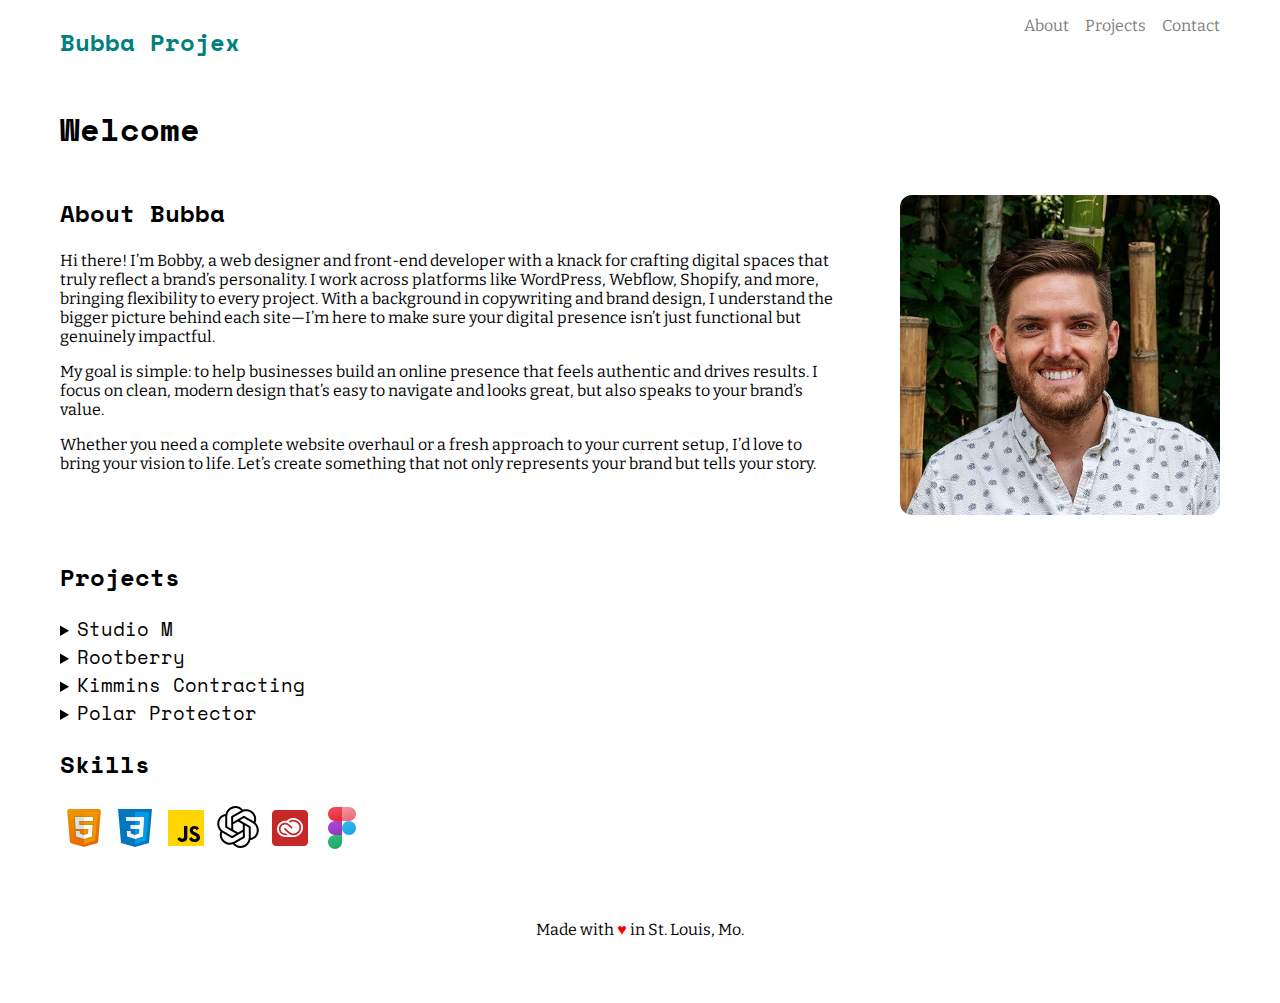
<file: index.html>
<!DOCTYPE html>
<html lang="en">

<head>
    <meta charset="UTF-8">
    <meta name="viewport" content="width=device-width, initial-scale=1.0">
    <title>Bubba Projex</title>
    <link rel="stylesheet" href="./styles.css">
    <link rel="preconnect" href="https://fonts.googleapis.com">
    <link rel="preconnect" href="https://fonts.gstatic.com" crossorigin>
    <link
        href="https://fonts.googleapis.com/css2?family=Bitter:ital,wght@0,100..900;1,100..900&family=Space+Mono:ital,wght@0,400;0,700;1,400;1,700&display=swap"
        rel="stylesheet">
</head>

<body>
    <section id="nav">
        <div class="nav">
            <a href="../BubbaProjex/index.html">
                <p class="logo">Bubba Projex</p>
            </a>
            <div class="nav-menu">
                <ul>
                    <li><a href="#about">About</a></li>
                    <li><a href="#projects">Projects</a></li>
                    <li><a href="./contact.html">Contact</a></li>
                </ul>
            </div>
        </div>
    </section>
    <main>
        <section id="about">
            <h1>Welcome</h1>
            <div class="about-wrapper">
                <div class="about-text">
                    <h2>About Bubba</h2>
                    <p>Hi there! I’m Bobby, a web designer and front-end developer with a knack for crafting digital
                        spaces that truly reflect a brand’s personality. I work across platforms like WordPress,
                        Webflow, Shopify, and more, bringing flexibility to every project. With a background in
                        copywriting and brand design, I understand the bigger picture behind each site—I’m here to make
                        sure your digital presence isn’t just functional but genuinely impactful.</p>
                    <p>My goal is simple: to help businesses build an online presence that feels authentic and drives
                        results. I focus on clean, modern design that’s easy to navigate and looks great, but also
                        speaks to your brand’s value.</p>
                    <p>Whether you need a complete website overhaul or a fresh approach to your current setup, I’d love
                        to bring your vision to life. Let’s create something that not only represents your brand but
                        tells your story.</p>
                </div>
                <div class="about-img">
                    <img src="./resources/images/60338642_10213821861482996_7983947593098985472_n.jpg"
                        alt="Bubba of Bubba Projex">
                </div>
            </div>

        </section>
        <section id="projects">
            <h2>Projects</h2>
            <details class="project color-green">
                <summary class="project-title">
                    <h3>Studio M</h3>
                </summary>
                <div class="details-content">
                    <img src="./resources/images/StudioM.png" alt="What's New Landing Page for Spring/Summer 2023"
                    class="project-image" />
                    <p class="project-description">
                    A landing page I designed and built to feature Studio M's new and featured products for Sping/Summer
                    2023.
                    </p>
                </div>
                
            </details>
            <details class="project color-orange">
                <summary class="project-title">
                    <h3>Rootberry</h3>
                </summary>
                <div class="details-content"><img src="./resources/images/Rootberry.png" alt="Rootberry's Foodservice Solutions Landing Page"
                    class="project-image" />
                    <p class="project-description">
                    A landing page I designed and built to showcase Rootberry's new foodservice offerings.
                    </p>
                </div>
                
            </details>
            <details class="project color-red">
                <summary class="project-title">
                    <h3>Kimmins Contracting</h3>
                </summary>
                <div class="details-content">
                    <img src="./resources/images/Kimmins.png" alt="Website for Tampa, Florida-based Kimmins Contracting"
                    class="project-image" />
                    <p class="project-description">
                    A revitalized digital home for Tampa's premier design-build contracting firm.
                    </p>
                </div>
                
            </details>
            <details class="project color-blue">
                <summary class="project-title">
                    <h3>Polar Protector</h3>
                </summary>
                <div class="details-content">
                    <img src="./resources/images/PolarProtector.png"
                    alt="eCommerce website for Polar Protector stock tank covers and stock tank accessories"
                    class="project-image" />
                    <p class="project-description">
                    eCommerce website for Polar Protector stock tank covers and stock tank accessories
                    </p>
                </div>
            </details>
        </section>
        <section id="skills">
            <h2>Skills</h2>
            <div class="skills-wrapper">
                <img src="./resources/images/icons8-html5.svg" alt="HTML5" class="skill">
                <img src="./resources/images/icons8-css.svg" alt="CSS" class="skill">
                <img src="./resources/images/icons8-javascript.svg" alt="JavaScript" class="skill">
                <img src="./resources/images/icons8-chatgpt.svg" alt="AI" class="skill">
                <img src="./resources/images/icons8-adobe-creative-cloud.svg" alt="Adobe" class="skill">
                <img src="./resources/images/icons8-figma.svg" alt="Figma" class="skill">
            </div>
        </section>
<!-- Form to be added later 
        <section id="contact">
            <form action=""></form>
            <h2>Contact</h2>
            <h3>Interested in working together? Fill out the form below</h3>
            <input type="text">
        </section>

-->
    </main>
    <footer>
        Made with <span class="heart">♥</span> in St. Louis, Mo.
    </footer>
 <script src="./script.js">
        
    </script>
</body>

</html>
</file>
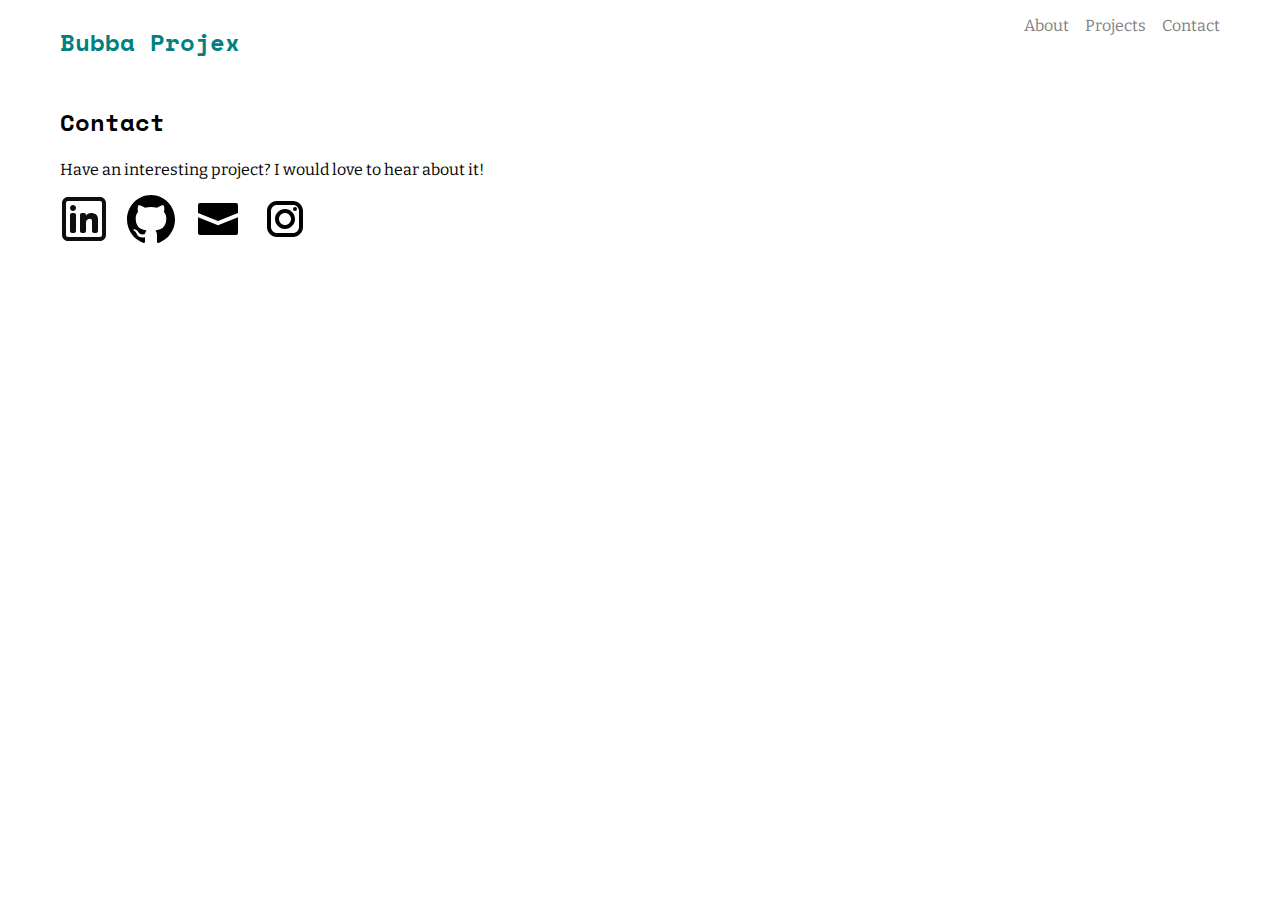
<file: contact.html>
<!DOCTYPE html>
<html lang="en">
<head>
    <meta charset="UTF-8">
    <meta name="viewport" content="width=device-width, initial-scale=1.0">
    <link rel="stylesheet" href="./styles.css">
    <link rel="preconnect" href="https://fonts.googleapis.com">
    <link rel="preconnect" href="https://fonts.gstatic.com" crossorigin>
    <link
        href="https://fonts.googleapis.com/css2?family=Bitter:ital,wght@0,100..900;1,100..900&family=Space+Mono:ital,wght@0,400;0,700;1,400;1,700&display=swap"
        rel="stylesheet">
</head>
    <title>Contact</title>
</head>
<body>
    <section id="nav">
        <div class="nav">
            <a href="../BubbaProjex/">
                <p class="logo">Bubba Projex</p>
            </a>
            <div class="nav-menu">
                <ul>
                    <li><a href="./index.html#about">About</a></li>
                    <li><a href="./index.html#projects">Projects</a></li>
                    <li><a href="./contact.html">Contact</a></li>
                </ul>
            </div>
        </div>
    </section>
    <section id="contact">
        <div class="contact-wrapper">
            <h2>Contact</h2>
            <p>Have an interesting project? I would love to hear about it!</p>
            <div class="social-wrapper">
                <a href="https://www.linkedin.com/in/bobby-schindler-63b56331/" target="_blank"><img src="./resources/images/linkedin-svgrepo-com.svg" alt="linkedin" class="social"></a>
                <a href="https://github.com/bobby-schindler" target="_blank"><img src="./resources/images/github-142-svgrepo-com.svg" alt="GitHub" class="social"></a>
                <a href="mailto:bschindler19@gmail.com"><img src="./resources/images/email-svgrepo-com.svg" alt="email" class="social"></a>
                <a href="https://www.instagram.com/bobsandweave/" target="_blank"><img src="./resources/images/icons8-instagram.svg" alt="instagram" class="social"></a>
            </div>
        </div>
    </section>
</body>
</html>
</file>
<file: styles.css>
:root {
    interpolate-size: allow-keywords;
}

html {
    scroll-behavior: smooth;
  }

body {
    font-family: 'Bitter', serif;
    font-weight: 400;
    margin: 0 2rem;
    transition: background-color 200ms ease-in;
}

section {
    max-width: 1160px;
    margin: 0 auto;
}

h1, h2, h3, h4, h5, h6 {
    font-family: "Space Mono", monospace;
}


/* Nav Menu */


.nav {
    display: flex;
    justify-content: space-between;
}
.nav a {
    text-decoration: none;
}
.nav-menu ul li a {
    text-decoration: none;
    color: grey;
}
.nav-menu ul {
    display: flex;
}
.nav-menu ul li {
    list-style: none;
    padding-left: 1rem;
}
.logo {
    font-family: 'Space Mono', monospace;
    font-size: 24px;
    font-weight: 700;
    color: teal;
}


/* About Section */


.about-wrapper {
    display: flex;
    justify-content: space-between;
}
.about-text {
    padding-right: 4rem;
}
.about-img img{
    max-height: 20rem;
    margin: .83em 0;
    font-size: 1.5em;
    border-radius: .75rem;
}


/* Projects Section */


details {
    cursor: pointer;
}


.details-content {
    padding: 1rem 0;
    font-style: italic;
    font-size: .9rem;
    opacity: 0;
    max-height: 0;
    overflow: hidden;
    transition: max-height 350ms ease-out, opacity 350ms ease-out;
}


summary {
    list-style-image: url(https://s3-us-west-2.amazonaws.com/s.cdpn.io/3/right-arrow.svg);
}
.project-title h3 {
    display: inline;
    font-weight: 400;
  }
.project-image {
    width: 50%;
    border-radius: .75rem;
    box-shadow:
    0 1px 1px hsl(0deg 0% 0% / 0.075),
    0 2px 2px hsl(0deg 0% 0% / 0.075),
    0 4px 4px hsl(0deg 0% 0% / 0.075),
    0 8px 8px hsl(0deg 0% 0% / 0.075),
    0 16px 16px hsl(0deg 0% 0% / 0.075);
  }
.color-red { --bg-color: rgba(207, 38, 46, .25); }
.color-blue { --bg-color: rgba(6, 90, 111, .25); }
.color-green { --bg-color: rgba(153, 168, 52, .25); }
.color-orange { --bg-color: rgba(247, 106, 35, .25); }


/* Footer */
footer {
    width: 100%;
    text-align: center;
    margin: 4rem 0;
}

footer span {
    color: red;
}


/* Mobile Edits - Responsive */

@media only screen and (max-width: 768px) {
    .about-wrapper {
        flex-wrap: wrap;
    }
    .project-image {
        width: 100%;
    }
    .about-text {
        padding-right: 0;
        width: 100%;
    }
}


/* Contact Page */


/* Contact Section */

.social {
    width: 48px;
    display: inline-block;
    padding-right: 1rem;
}
</file>
